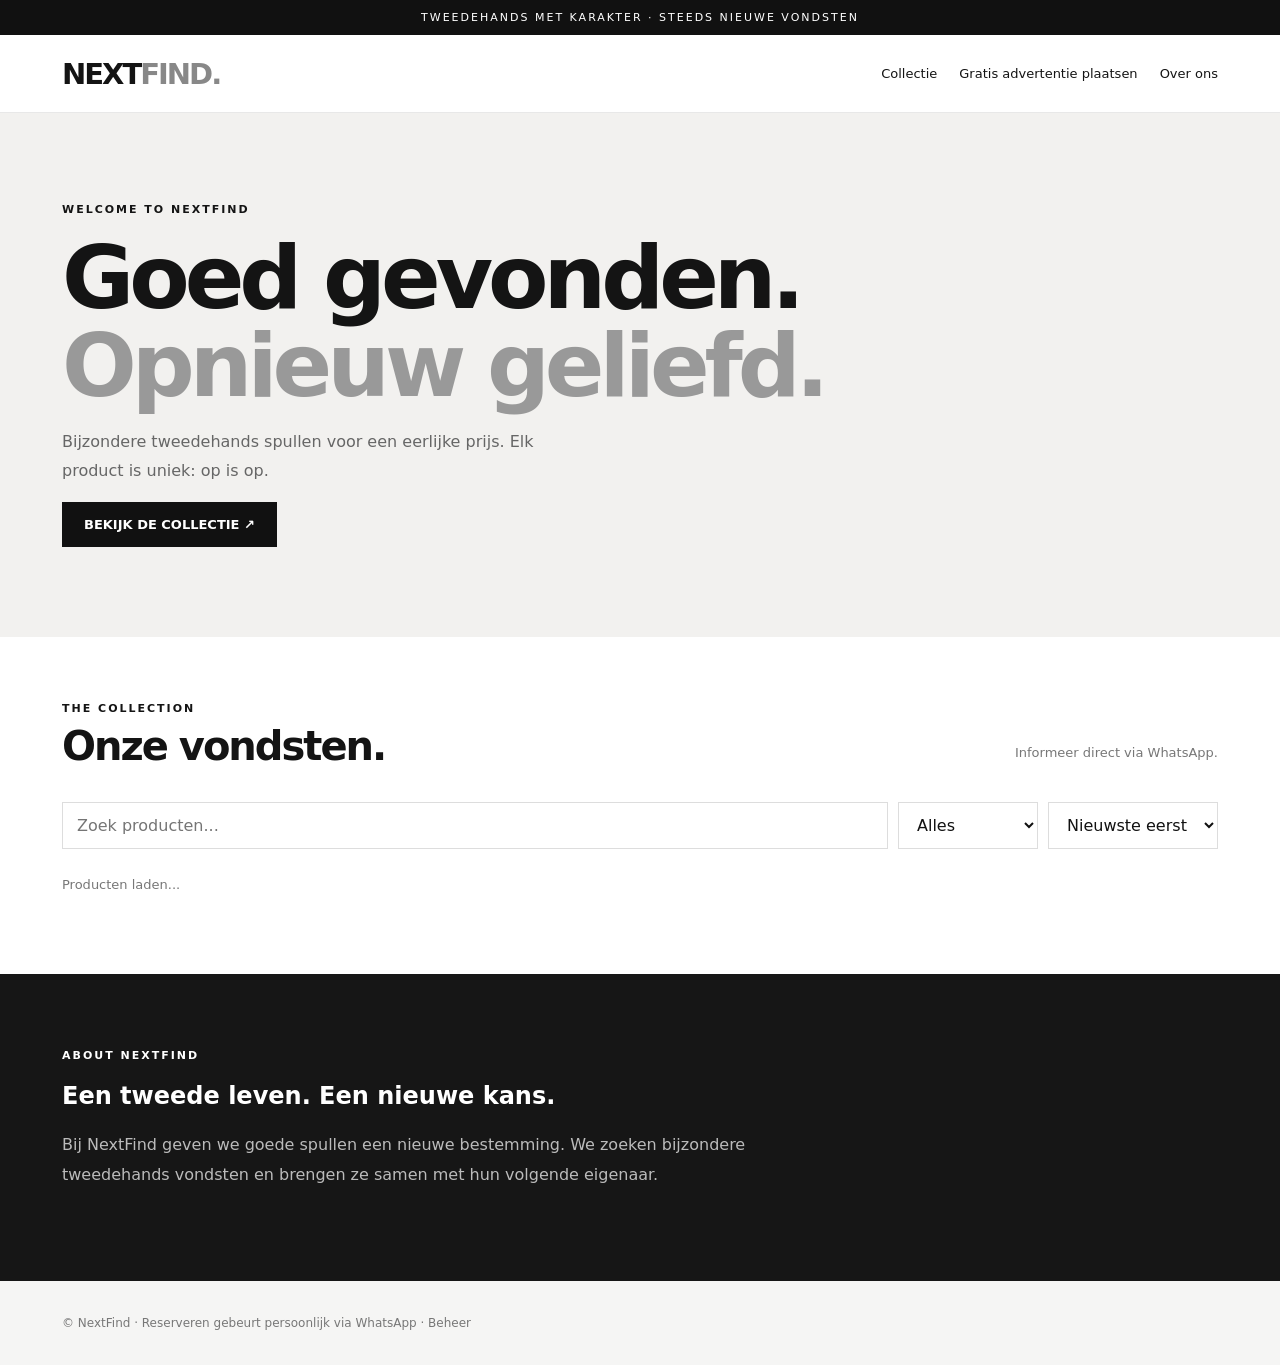
<file: index.html>
<!doctype html>
<html lang="nl">
<head>
<meta charset="utf-8">
<meta name="viewport" content="width=device-width,initial-scale=1">
<meta name="description" content="NextFind — bijzondere tweedehands vondsten.">
<title>NextFind | Tweedehands vondsten</title>
<link rel="stylesheet" href="style.css">
<link rel="manifest" href="manifest.webmanifest">
<meta name="theme-color" content="#111111">
<link rel="apple-touch-icon" href="icons/icon-192.png">
</head>
<body>
<div class="top">TWEEDEHANDS MET KARAKTER · STEEDS NIEUWE VONDSTEN</div>
<header class="nav">
  <div class="wrap">
    <a class="logo" href="index.html">NEXT<span>FIND.</span></a>
    <nav class="navlinks">
      <a href="#collectie">Collectie</a>
<a href="submit.html">Gratis advertentie plaatsen</a>
      <a href="#over">Over ons</a>
    </nav>
  </div>
</header>
<main>
  <section class="hero">
    <div class="wrap">
      <div class="eyebrow">WELCOME TO NEXTFIND</div>
      <h1>Goed gevonden.<br><span>Opnieuw geliefd.</span></h1>
      <p>Bijzondere tweedehands spullen voor een eerlijke prijs. Elk product is uniek: op is op.</p>
      <a class="btn" href="#collectie">BEKIJK DE COLLECTIE ↗</a>
    </div>
  </section>
  <section class="section" id="collectie">
    <div class="wrap">
      <div class="heading">
        <div>
          <div class="eyebrow">THE COLLECTION</div>
          <h2>Onze vondsten.</h2>
        </div>
        <p class="muted">Informeer direct via WhatsApp.</p>
      </div>
      <div class="filters">
        <input id="search" type="search" placeholder="Zoek producten..." aria-label="Zoek producten">
        <select id="category" aria-label="Categorie">
          <option>Alles</option><option>Meubels</option>
          <option>Elektronica</option><option>Gaming</option><option>Overig</option>
        </select>
        <select id="sort" aria-label="Sorteren">
          <option value="new">Nieuwste eerst</option>
          <option value="low">Prijs laag-hoog</option>
          <option value="high">Prijs hoog-laag</option>
        </select>
      </div>
      <p id="message" class="muted">Producten laden...</p>
      <div class="grid" id="products"></div>
    </div>
  </section>
  <section class="story" id="over">
    <div class="wrap">
      <div class="eyebrow">ABOUT NEXTFIND</div>
      <h2>Een tweede leven. Een nieuwe kans.</h2>
      <p>Bij NextFind geven we goede spullen een nieuwe bestemming. We zoeken bijzondere tweedehands vondsten en brengen ze samen met hun volgende eigenaar.</p>
    </div>
  </section>
</main>
<footer>
  <div class="wrap">© <span id="year"></span> NextFind · Reserveren gebeurt persoonlijk via WhatsApp · <a href="admin.html">Beheer</a></div>
</footer>
<script src="config.js"></script>
<script type="module" src="shop.js"></script>
<script src="register-pwa.js" defer></script>
</body>
</html>
</file>
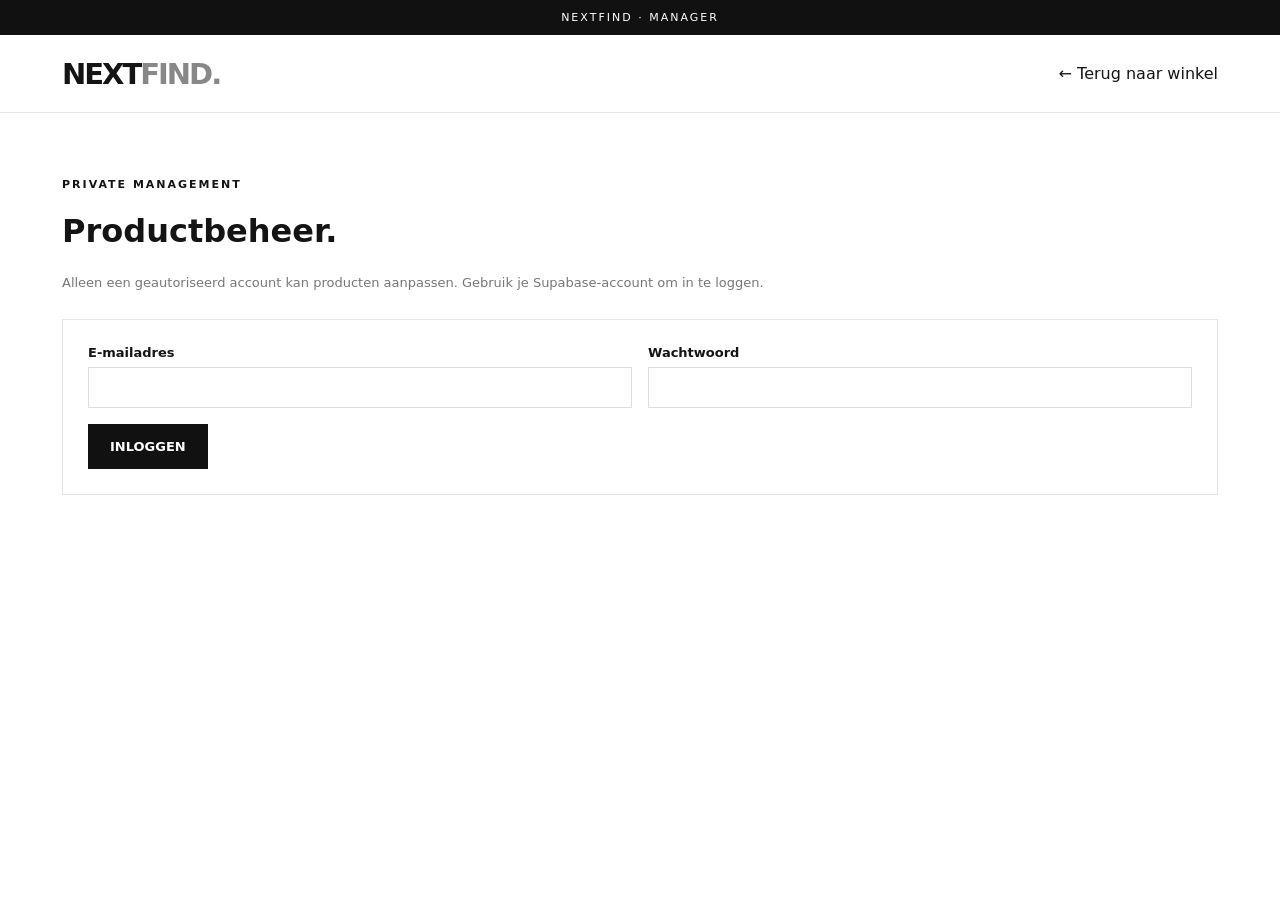
<file: admin.html>
<!doctype html>
<html lang="nl">
<head>
<meta charset="utf-8">
<meta name="viewport" content="width=device-width,initial-scale=1">
<title>NextFind Manager</title>
<link rel="stylesheet" href="style.css">
<link rel="manifest" href="manifest.webmanifest">
<meta name="theme-color" content="#111111">
<link rel="apple-touch-icon" href="icons/icon-192.png">
</head>
<body>
<div class="top">NEXTFIND · MANAGER</div>
<header class="nav">
  <div class="wrap">
    <a class="logo" href="index.html">NEXT<span>FIND.</span></a>
    <a href="index.html">← Terug naar winkel</a>
  </div>
</header>
<main class="section">
  <div class="wrap">
    <div class="eyebrow">PRIVATE MANAGEMENT</div>
    <h1>Productbeheer.</h1>
    <p class="muted">Alleen een geautoriseerd account kan producten aanpassen. Gebruik je Supabase-account om in te loggen.</p>

    <div class="panel" id="loginPanel">
      <form id="loginForm" class="form-grid">
        <label>E-mailadres
          <input class="field" type="email" id="email" autocomplete="username" required>
        </label>
        <label>Wachtwoord
          <input class="field" type="password" id="password" autocomplete="current-password" required>
        </label>
        <div class="full"><button class="btn" type="submit">INLOGGEN</button></div>
      </form>
    </div>

    <div id="dashboard" class="hidden">
      <button id="logout" class="btn secondary">Uitloggen</button>
      <div class="panel">
        <h2 id="formTitle">Nieuw product</h2>
        <form id="productForm" class="form-grid">
          <label>Productnaam
            <input class="field" id="name" required maxlength="150">
          </label>
          <label>Prijs in euro's
            <input class="field" id="price" type="number" min="0" step="0.01" required>
          </label>
          <label>Categorie
            <select class="field" id="category">
              <option>Meubels</option><option>Elektronica</option>
              <option>Gaming</option><option>Overig</option>
            </select>
          </label>
          <label>Conditie
            <input class="field" id="condition" value="Gebruikt — goede staat" required>
          </label>
          <label class="full">Beschrijving
            <textarea class="field" id="description" required></textarea>
          </label>
          <label>Foto uploaden (JPG, PNG of WebP, max. 5 MB)
            <input class="field" id="image" type="file" accept="image/jpeg,image/png,image/webp">
          </label>
          <label>Beschikbaarheid
            <select class="field" id="available">
              <option value="true">Te koop</option>
              <option value="false">Verkocht</option>
            </select>
          </label>
          <div class="full">
            <button class="btn" type="submit" id="save">PRODUCT OPSLAAN</button>
            <button class="btn secondary" type="button" id="cancel">Annuleren</button>
          </div>
        </form>
      </div>
      <h2>Mijn producten</h2>
      <div id="list" class="admin-list"></div>
    </div>
    <p id="status" class="status" role="status"></p>
  </div>
</main>
<script src="config.js"></script>
<script type="module" src="admin.js"></script>
<script type="module" src="moderation.js"></script>
<script src="register-pwa.js" defer></script>
</body>
</html>
</file>
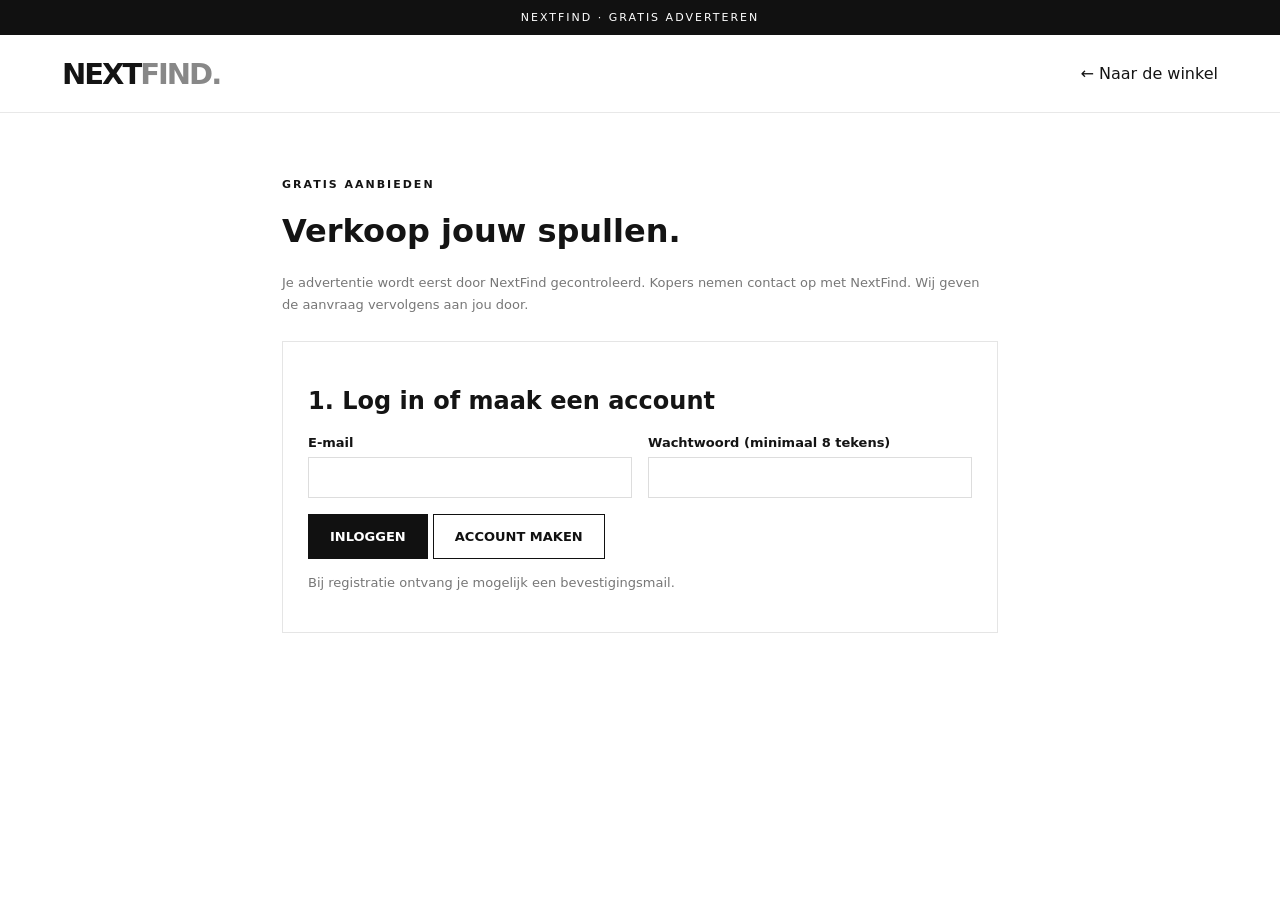
<file: submit.html>
<!doctype html>
<html lang="nl">
<head>
  <meta charset="utf-8">
  <meta name="viewport" content="width=device-width, initial-scale=1">
  <title>Advertentie plaatsen | NextFind</title>
  <link rel="stylesheet" href="style.css">
<link rel="manifest" href="manifest.webmanifest">
<meta name="theme-color" content="#111111">
<link rel="apple-touch-icon" href="icons/icon-192.png">
</head>
<body>
  <div class="top">NEXTFIND · GRATIS ADVERTEREN</div>

  <header class="nav">
    <div class="wrap">
      <a class="logo" href="index.html">NEXT<span>FIND.</span></a>
      <a href="index.html">← Naar de winkel</a>
    </div>
  </header>

  <main class="section">
    <div class="wrap" style="max-width:760px">
      <div class="eyebrow">GRATIS AANBIEDEN</div>
      <h1>Verkoop jouw spullen.</h1>
      <p class="muted">
        Je advertentie wordt eerst door NextFind gecontroleerd.
        Kopers nemen contact op met NextFind. Wij geven de
        aanvraag vervolgens aan jou door.
      </p>

      <div class="panel" id="authPanel">
        <h2>1. Log in of maak een account</h2>

        <form id="authForm" class="form-grid">
          <label>
            E-mail
            <input class="field" id="email"
                   type="email" required>
          </label>

          <label>
            Wachtwoord (minimaal 8 tekens)
            <input class="field" id="password"
                   type="password" minlength="8" required>
          </label>

          <div class="full">
            <button class="btn" type="submit">
              INLOGGEN
            </button>
            <button class="btn secondary"
                    type="button" id="signup">
              ACCOUNT MAKEN
            </button>
          </div>
        </form>

        <p class="muted">
          Bij registratie ontvang je mogelijk een bevestigingsmail.
        </p>
      </div>

      <div id="editor" class="hidden">
        <button class="btn secondary" id="logout">
          Uitloggen
        </button>

        <div class="panel">
          <h2>2. Advertentie insturen</h2>

          <form id="listingForm" class="form-grid">
            <label>
              Productnaam
              <input class="field" id="name"
                     maxlength="150" required>
            </label>

            <label>
              Vraagprijs (€)
              <input class="field" id="price"
                     type="number" min="0" max="999999"
                     step="0.01" required>
            </label>

            <label>
              Categorie
              <select class="field" id="category">
                <option>Meubels</option>
                <option>Elektronica</option>
                <option>Gaming</option>
                <option>Overig</option>
              </select>
            </label>

            <label>
              Staat
              <input class="field" id="condition"
                     maxlength="120" required
                     placeholder="Bijv. gebruikt, goede staat">
            </label>

            <label class="full">
              Beschrijving
              <textarea class="field" id="description"
                        maxlength="3000" required></textarea>
            </label>

            <label class="full">
              Productfoto (JPG, PNG of WebP, max. 5 MB)
              <input class="field" id="photo"
                     type="file"
                     accept="image/jpeg,image/png,image/webp"
                     required>
            </label>

            <label class="full">
              Contact-e-mailadres (niet openbaar)
              <input class="field" id="contact"
                     type="email" required>
            </label>

            

<div class="full" style="display:flex;align-items:center;gap:12px;">
  <input id="consent" type="checkbox" required
         style="width:18px;height:18px;margin:0;flex:none;">
  <label for="consent" style="display:inline;margin:0;width:auto;">
    Ik geef toestemming dat NextFind mijn gegevens gebruikt
    om contact over deze advertentie en kopersaanvragen
    mogelijk te maken.
  </label>
</div>



            <div class="full">
              <button class="btn" id="send" type="submit">
                TER GOEDKEURING INSTUREN
              </button>
            </div>
          </form>
        </div>

        <h2>Mijn inzendingen</h2>
        <div id="mine" class="admin-list"></div>
      </div>

      <p id="status" class="status" role="status"></p>
    </div>
  </main>

  <script src="config.js"></script>
  <script type="module" src="submit.js"></script>
<script src="register-pwa.js" defer></script>
</body>
</html>
</file>
<file: style.css>
:root{
  font-family:Inter,system-ui,-apple-system,Segoe UI,sans-serif;
  color:#141414;
  background:#fff
}
*{box-sizing:border-box}
body{margin:0}
a{color:inherit;text-decoration:none}
button,input,textarea,select{font:inherit}
button{cursor:pointer}
button:disabled{opacity:.5;cursor:not-allowed}
.wrap{max-width:1200px;margin:auto;padding:0 22px}
.top{
  background:#111;color:white;text-align:center;
  padding:11px;font-size:11px;letter-spacing:2px
}
.nav{
  border-bottom:1px solid #e8e8e8;
  background:white
}
.nav .wrap{
  min-height:77px;display:flex;
  align-items:center;justify-content:space-between;gap:15px
}
.logo{
  font-weight:900;font-size:29px;letter-spacing:-2px
}
.logo span{color:#888}
.navlinks{display:flex;gap:22px;font-size:13px}
.hero{background:#f2f1ef;padding:90px 0}
.hero h1{
  font-size:clamp(46px,7vw,88px);
  letter-spacing:-5px;line-height:1;margin:18px 0
}
.hero h1 span{color:#999}
.hero p{
  max-width:480px;color:#666;line-height:1.8
}
.eyebrow{
  font-size:11px;letter-spacing:2px;font-weight:800
}
.btn{
  display:inline-block;background:#111;color:#fff;
  border:1px solid #111;padding:14px 21px;
  font-weight:700;font-size:13px
}
.btn.secondary{background:white;color:#111}
.section{padding:65px 0}
.heading{
  display:flex;justify-content:space-between;
  align-items:end;gap:20px;margin-bottom:25px
}
.heading h2{
  font-size:40px;letter-spacing:-2px;margin:8px 0
}
.muted{
  color:#777;font-size:13px;line-height:1.7
}
.filters{
  display:flex;gap:10px;flex-wrap:wrap;margin-bottom:25px
}
.filters input,.filters select,.field{
  border:1px solid #ddd;padding:12px 14px;
  background:#fff;color:#111;min-width:0
}
.filters input{flex:1;min-width:180px}
.grid{
  display:grid;
  grid-template-columns:repeat(3,minmax(0,1fr));
  gap:22px
}
.product{
  border:1px solid #eee;background:white;overflow:hidden
}
.photo{
  width:100%;aspect-ratio:1.15;object-fit:cover;
  background:#eee;display:block
}
.placeholder{
  display:grid;place-items:center;color:#999
}
.product-body{padding:17px}
.product h3{margin:7px 0;font-size:18px}
.product .price{
  font-weight:800;font-size:22px;margin:12px 0
}
.tag{
  font-size:10px;letter-spacing:1px;
  font-weight:800;color:#888
}
.sold{color:#a44}
.product .btn{width:100%;text-align:center}
.story{
  background:#161616;color:white;padding:75px 0
}
.story p{
  color:#bbb;max-width:700px;line-height:1.9
}
footer{
  background:#f5f5f4;padding:35px 0;
  color:#777;font-size:12px
}
.panel{
  border:1px solid #e5e5e5;
  padding:25px;margin:25px 0
}
.form-grid{
  display:grid;
  grid-template-columns:repeat(2,1fr);
  gap:16px
}
.form-grid label{
  display:flex;flex-direction:column;
  gap:7px;font-size:13px;font-weight:700
}
.form-grid .full{grid-column:1/-1}
.field{width:100%}
textarea.field{min-height:110px;resize:vertical}
.status{
  min-height:22px;font-size:13px;color:#555
}
.admin-list{display:grid;gap:10px}
.admin-row{
  display:flex;justify-content:space-between;
  align-items:center;gap:15px;
  border:1px solid #eee;padding:14px
}
.admin-row div:last-child{
  display:flex;gap:8px;flex-wrap:wrap
}
.hidden{display:none!important}

@media(max-width:750px){
  .navlinks{gap:12px;font-size:12px}
  .grid{
    grid-template-columns:repeat(2,minmax(0,1fr));
    gap:12px
  }
  .hero{padding:60px 0}
  .hero h1{letter-spacing:-3px}
  .heading h2{font-size:32px}
  .form-grid{grid-template-columns:1fr}
  .admin-row{
    align-items:flex-start;flex-direction:column
  }
}
@media(max-width:400px){
  .grid{grid-template-columns:1fr}
  .logo{font-size:24px}
}

/* NextFind - toestemming netjes naast checkbox */
#consent {
  display: inline-block !important;
  width: 18px !important;
  height: 18px !important;
  margin: 0 !important;
  flex: 0 0 18px !important;
}

#consent + label {
  display: inline !important;
  width: auto !important;
  margin: 0 !important;
}

#consent:focus-visible {
  outline: 2px solid black;
  outline-offset: 3px;
}
</file>
